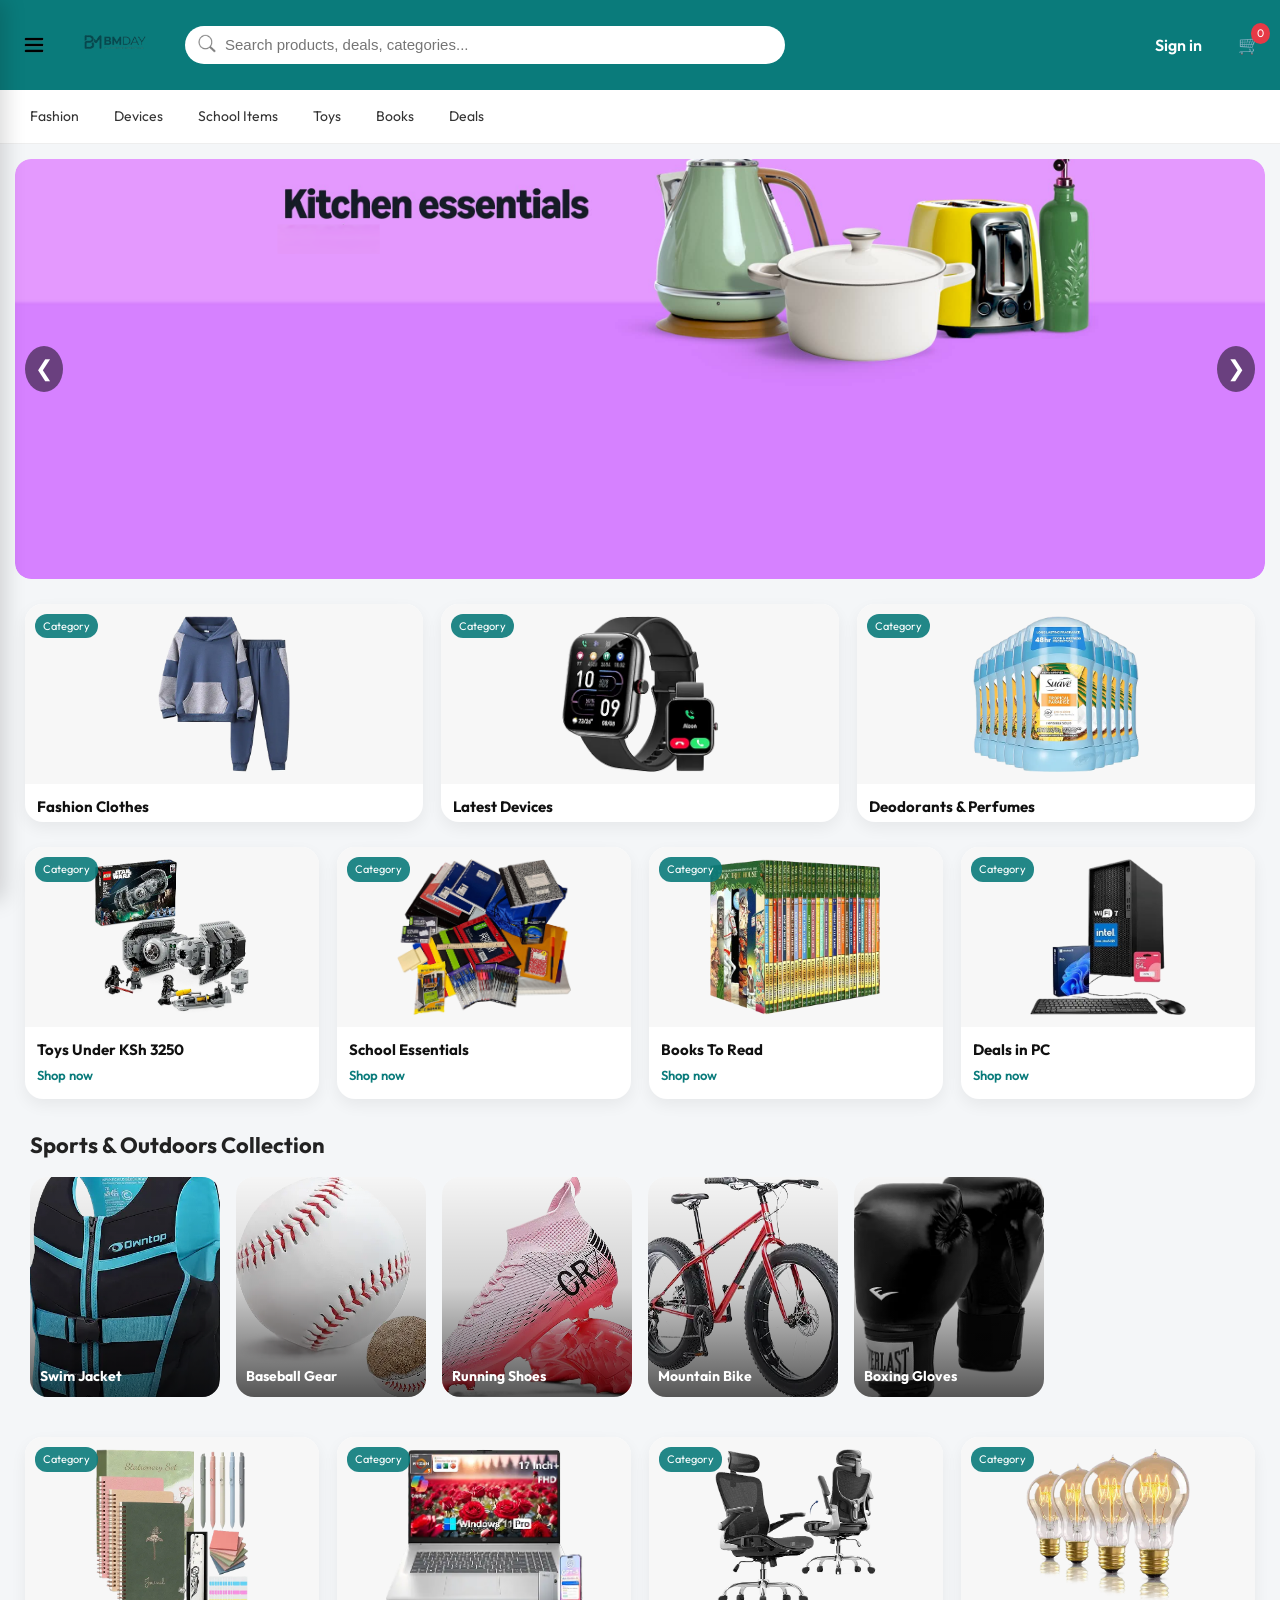
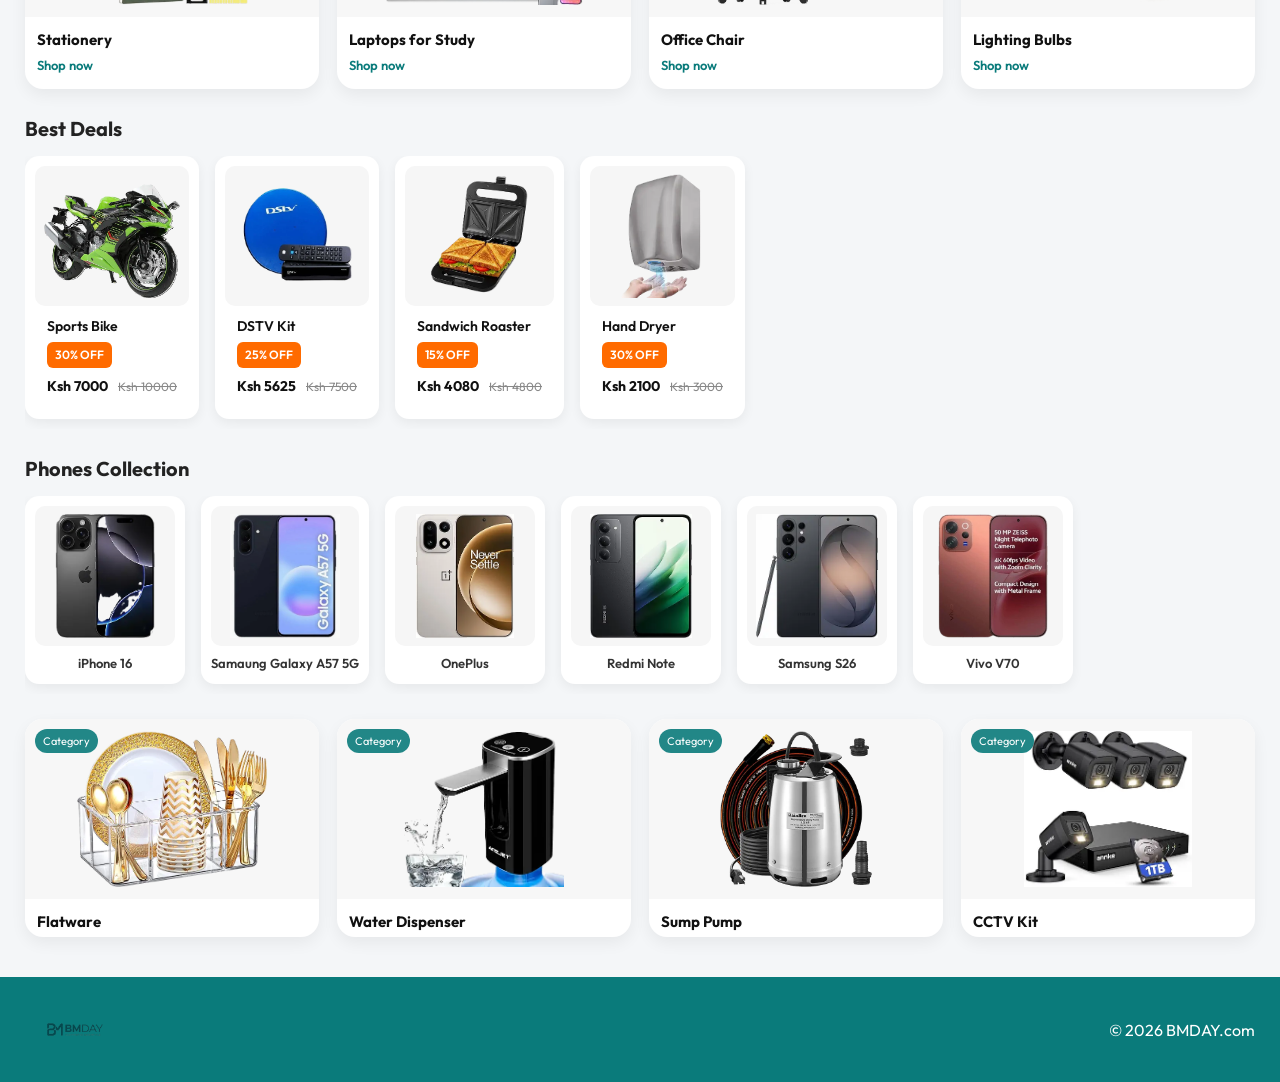
<file: pages/index.html>
<!DOCTYPE html>
<html lang="en">

<head>
    <meta charset="UTF-8">
    <meta name="viewport" content="width=device-width, initial-scale=1.0">
    <title>BMDAY |Discover Unique Finds</title>

    <link rel="stylesheet" href="../css/index.css">
</head>

 <body>

<header class="bmday-nav">
    <!-- LEFT -->
    <div class="bmday-left">
          <img src="../assets/nav-header 1/menu_icon .png"
             class="menu-icon"
             onclick="openSidebar()"
             alt="Menu">

        <a href="/" class="logo">
            <img src="../assets/nav-header 1/Bmday_logo.png"
                 alt="BMDAY logo">
        </a>

    </div>

    <!-- CENTER (SEARCH) -->
    <div class="bmday-search">
          <button class="search-btn">
            <img src="../assets/nav-header 1/search_icon.png" alt="Search">
        </button>

        <input type="text" placeholder="Search products, deals, categories...">

        <div class="search-dropdown">

    <div class="search-title">Quick suggestions</div>

    <a href="/products?category=fashion-trends" class="dropdown-item">
        Fashion clothes
    </a>

    <a href="/products?category=latest-devices" class="dropdown-item">
        Latest devices
    </a>

    <a href="/products?category=home-essentials" class="dropdown-item">
        Home essentials
    </a>

    <a href="/products?category=deals" class="dropdown-item">
        Best deals
    </a>

</div>

    </div> 

    <!-- RIGHT -->
   <div class="bmday-right">
    <a href="/signin" class="signin-btn">Sign in</a>
    <div class="icon-btn"></div>
    
    <!-- Move the <a> tag to wrap the cart contents completely -->
    <a href="/cart" class="icon-btn cart">
        🛒
        <span class="cart-count">0</span>
    </a>
</div>


</header>
<!-- SIDEBAR MENU  -->
<div class="sidebar" id="sidebar">

    <div class="sidebar-header">
        <h3>Menu</h3>
        <span onclick="closeSidebar()">✖</span>
    </div>

    <ul class="sidebar-links">

        <li><a href="/products?category=trending"> Trending</a></li>
        <li><a href="/products?category=deals">Best Deals</a></li>
        <li><a href="/products?category=new">New Arrivals</a></li>
        <li><a href="/products?category=orders"> My Orders</a></li>
        <li><a href="/products?category=wishlist"> Wishlist</a></li>

    </ul>

</div>

<!-- Overlay -->
<div class="sidebar-overlay" onclick="closeSidebar()"></div>

<!-- CATEGORY BAR  -->
<nav class="bmday-categories">
    <a href="/products?category=fashion-trends">Fashion</a>
    <a href="/products?category=latest-devices">Devices</a>
    <a href="/products?category=school-essentials">School Items</a>
    <a href="/products?category=toy-collections">Toys</a>
    <a href="/products?category=books-to-read">Books</a>
    <a href="/products?category=deals">Deals</a>
</nav>

<!--  HERO SLIDER  -->
<section class="header-slide">
    <button class="arrow left">❮</button>
    
    <div class="header-banner-image">
        <!-- Added the track div directly in HTML -->
        <div class="slide-track">
             <a href="/products?category=kitchen" class="slide">
            <img src="../assets/Header Banner Slides/kitchen products.png" class="header-img" alt="Kitchen">
             </a>

             <a href="/products?category=toy-collections" class="slide">
            <img src="../assets/Header Banner Slides/toy for little ones.jpg" class="header-img" alt="Toys">
             </a>

         <a href="/products?category=game-store" class="slide-item">
    <img src="../assets/Header Banner Slides/header3_gaming3.png" class="header-img" alt="Gaming">
</a>
  <a href="/products?category=promotion" class="slide">
            <img src="../assets/Header Banner Slides/fathers day.png" class="header-img" alt="Deals">
  </a>
        </div>
    </div>

    <button class="arrow right">❯</button>
</section>


<!--  CATEGORY BOXES  -->

<section class="category-grid">

    <a href="/products?category=fashion-trends" class="category-card">
        <img src="../assets/Box5-8/fashion clothes_result.png" alt="Fashion">
        <h3>Fashion Clothes</h3>
    </a>

    <a href="/products?category=latest-devices" class="category-card">
        <img src="../assets/Box1-4/Latest devices_result.png" alt="Devices">
        <h3>Latest Devices</h3>
    </a>

    <a href="/products?category=deodorant-collection" class="category-card">
        <img src="../assets/Box5-8/deodrant pack_result.png" alt="Perfumes">
        <h3>Deodorants & Perfumes</h3>
    </a>

   

</section>




<!-- SECOND  CATEGORY GRID -->
 <section class="category-grid">
    <a href="/products?category=toy-collections" class="category-card">
        <img src="../assets/Box1-4/toy package.png" alt="Toys">
        <h3>Toys Under KSh 3250</h3>
        <span class="cta">Shop now</span>
    </a>

    <a href="/products?category=school-essentials" class="category-card">
        <img src="../assets/Box1-4/schoolEsentials.png" alt="School">
        <h3>School Essentials</h3>
        <span class="cta">Shop now</span>
    </a>

    <a href="/products?category=books-to-read" class="category-card">
        <img src="../assets/Box1-4/book.png" alt="Books">
        <h3>Books To Read</h3>
        <span class="cta">Shop now</span>
    </a>

    <a href="/products?category=pc-deals" class="category-card">
        <img src="../assets/Box1-4/pcDeals.png" alt="PC Deals">
        <h3>Deals in PC</h3>
        <span class="cta">Shop now</span>
    </a>

</section>
<!-- SPORTS SLIDER  -->
 <section class="sports-section">

    <h2>Sports & Outdoors Collection</h2>

    <div class="sports-grid">
        <a href="/products?category=sports" class="sport-card">
            <img src="../assets/Products-Slider1/swimJacket.png">
            <div class="label">Swim Jacket</div>
        </a>

        <a href="/products?category=sports" class="sport-card">
            <img src="../assets/Products-Slider1/baseball.png">
            <div class="label">Baseball Gear</div>
        </a>

        <a href="/products?category=sports" class="sport-card">
            <img src="../assets/Products-Slider1/sportShoe.png">
            <div class="label">Running Shoes</div>
        </a>

        <a href="/products?category=sports" class="sport-card">
            <img src="../assets/Products-Slider1/mountainBike.png">
            <div class="label">Mountain Bike</div>
        </a>

        <a href="/products?category=sports" class="sport-card">
            <img src="../assets/Products-Slider1/boxing_gloves.png">
            <div class="label">Boxing Gloves</div>
        </a>

    </div>

</section>


          <!-- CATEGORY GRID (STUDY SECTION )  -->

<section class="category-grid">

    <a href="/products?category=stationery" class="category-card">
        <img src="../assets/Box9-12/studying stationery_result.png" alt="Stationery">
        <h3>Stationery</h3>
        <span class="cta">Shop now</span>
    </a>

    <a href="/products?category=laptops" class="category-card">
        <img src="../assets/Box9-12/students laptop_result.png" alt="Laptops">
        <h3>Laptops for Study</h3>
        <span class="cta">Shop now</span>
    </a>

    <a href="/products?category=office-chairs" class="category-card">
        <img src="../assets/Box9-12/office chairs_result.png" alt="Office Chair">
        <h3>Office Chair</h3>
        <span class="cta">Shop now</span>
    </a>

    <a href="/products?category=lighting-bulb" class="category-card">
        <img src="../assets/Box9-12/bulb_result.png" alt="Lighting">
        <h3>Lighting Bulbs</h3>
        <span class="cta">Shop now</span>
    </a>

</section>
<!-- DEALS SECTION--> 

<section class="product-section">

    <h2 class="section-title"> Best Deals</h2>

    <div class="product-track">

        <a href="/products?category=SportsBike-deal" class="product-card">

            <img src="../assets/Slider-Products -price/sportsBike.png" alt="Sports Bike">

            <h3>Sports Bike</h3>

            <span class="badge">30% OFF</span>

            <div class="price">
                <span class="new-price">Ksh 7000</span>
                <span class="old-price">Ksh 10000</span>
            </div>

        </a>

        <a href="/products?category=Dstv-deal" class="product-card">

            <img src="../assets/Slider-Products -price/Dstv.png" alt="DSTV Kit">

            <h3>DSTV Kit</h3>

            <span class="badge">25% OFF</span>

            <div class="price">
                <span class="new-price">Ksh 5625</span>
                <span class="old-price">Ksh 7500</span>
            </div>

        </a>

        <a href="/products?category=Roaster-deal" class="product-card">

            <img src="../assets/Slider-Products -price/sandwich_roaster.png" alt="Sandwich Roaster">

            <h3>Sandwich Roaster</h3>

            <span class="badge">15% OFF</span>

            <div class="price">
                <span class="new-price">Ksh 4080</span>
                <span class="old-price">Ksh 4800</span>
            </div>

        </a>

        <a href="/products?category=HandDrier-deal" class="product-card">

            <img src="../assets/Slider-Products -price/hand_drier.png" alt="Hand Dryer">

            <h3>Hand Dryer</h3>

            <span class="badge">30% OFF</span>

            <div class="price">
                <span class="new-price">Ksh 2100</span>
                <span class="old-price">Ksh 3000</span>
            </div>

        </a>

    </div>

</section>

<!-- PHONE COLLECTION  -->
 <section class="product-section">
    <h2 class="section-title">Phones Collection</h2>
    <div class="product-track">
         <a href="#" class="product-card">
            <img src="../assets/Products-Slider2/iphone16.png" alt="iPhone 16">
            <p>iPhone 16</p>
        </a>

        <a href="#" class="product-card">
            <img src="../assets/Products-Slider2/samsungA57 (2).png" alt="iPhone 17">
            <p>Samaung Galaxy A57 5G</p>
        </a>

        <a href="#" class="product-card">
            <img src="../assets/Products-Slider2/onePlus.png" alt="OnePlus">
            <p>OnePlus</p>
        </a>

        <a href="#" class="product-card">
            <img src="../assets/Products-Slider2/Redmi15Note.png" alt="Redmi">
            <p>Redmi Note</p>
        </a>

        <a href="#" class="product-card">
            <img src="../assets/Products-Slider2/samsungS26.png" alt="Samsung">
            <p>Samsung S26</p>
        </a>

        <a href="#" class="product-card">
            <img src="../assets/Products-Slider2/vivo V70.png" alt="Vivo">
            <p>Vivo V70</p>
        </a>

    </div>

</section>

           <!-- FINAL BOXES  -->

<section class="category-grid">

    <a href="/products?category=kitchen" class="category-card">
        <img src="../assets/Box13-16/plastic flatware.png" alt="Flatware">
        <h3>Flatware</h3>
    </a>

    <a href="/products?category=water" class="category-card">
        <img src="../assets/Box13-16/water dispenser.png" alt="Water Dispenser">
        <h3>Water Dispenser</h3>
    </a>

    <a href="/products?category=pump" class="category-card">
        <img src="../assets/Box13-16/sump pump.png" alt="Sump Pump">
        <h3>Sump Pump</h3>
    </a>

    <a href="/products?category=cctv" class="category-card">
        <img src="../assets/Box13-16/CCTv.png" alt="CCTV Kit">
        <h3>CCTV Kit</h3>
    </a>

</section>
<!-- ================= FOOTER ================= -->

<footer>
    <img src="../assets/nav-header 1/Bmday_logo.png" width="100">
    <p>© 2026 BMDAY.com</p>
</footer>

<script src="../js/index.js"></script>
<script src="../js/cartEngine.js"></script>

</body>
</html>
</file>
<file: css/index.css>
@import url('https://fonts.googleapis.com/css2?family=Outfit:wght@100..900&display=swap');

/* =========================
   RESET + BASE
========================= */

* {
    margin: 0;
    padding: 0;
    box-sizing: border-box;
}

body {
    font-family: "Outfit", sans-serif;
    background: #f4f6f8;
    color: #222;
    line-height: 1.5;
}

/* =========================
   NAV HEADER (MODERNIZED)
========================= */

/* =========================
   BMDAY MODERN HEADER
========================= */

.bmday-nav{
    display:flex;
    align-items:center;
    justify-content:space-between;
    padding:12px 20px;
    background:#0a7b7b;
    color:#fff;
    position:sticky;
    top:0;
    z-index:1000;

    gap:15px;
}

/* ================= LEFT ================= */
.bmday-left{
    display:flex;
    align-items:center;
    gap:12px;
}

.menu-icon{
    width:28px;
    cursor:pointer;
}

.logo img{
    width:110px;
    height:auto;
    object-fit:contain;
}

/* ================= SEARCH ================= */
.bmday-search{
    flex:1;
    max-width:600px;
    display:flex;
    align-items:center;
    background:#fff;
    border-radius:30px;
    padding:8px 12px;

    position:relative;
}

.bmday-search input{
    flex:1;
    border:none;
    outline:none;
    font-size:15px;
    padding-left:8px;
}

.search-btn{
    border:none;
    background:transparent;
    cursor:pointer;
}

.search-btn img{
    width:20px;
}

/* SEARCH DROPDOWN */
.search-dropdown{
    position:absolute;
    top:100%;
    left:0;
    right:0;
    z-index: 9999;
    background:#fff;
    color:#222;
    border-radius:12px;
    margin-top:8px;
    display:none;
    flex-direction:column;
    overflow:hidden;
    box-shadow:0 10px 25px rgba(0,0,0,0.15);
}
.search-dropdown a {
    padding: 12px 14px;
    text-decoration: none;
    color: #222;
    font-size: 14px;
    transition: 0.2s;
}

.search-dropdown a:hover {
    background: #f2f2f2;
}

.search-dropdown.open{
    display:flex;
}

.search-title{
    padding:10px;
    font-size:13px;
    font-weight:600;
    background:#f5f5f5;
}

.search-dropdown button{
    padding:10px;
    border:none;
    background:#fff;
    text-align:left;
    cursor:pointer;
}

.search-dropdown button:hover{
    background:#f1f1f1;
}

/*  RIGHT  */
.bmday-right{
    display:flex;
    align-items:center;
    gap:18px;
    margin-left: auto;
}

.signin-btn{
    text-decoration:none;
    color:#fff;
    font-weight:600;
}

.icon-btn{
    position:relative;
    cursor:pointer;
    font-size:18px;
}

/* CART BADGE */
.cart-count{
    position:absolute;
    top:-8px;
    right:-10px;
    background:#e63946;
    color:#fff;
    font-size:11px;
    padding:2px 6px;
    border-radius:50%;
}

.icon-btn.cart {
    text-decoration: none;
    color: inherit;
    cursor: default; /* Stops the mouse cursor from changing to a pointer hand */
}

/* CATEGORY BAR  */
.bmday-categories{
    display:flex;
    gap:15px;
    padding:10px 20px;
    background:#ffffff;
    overflow-x:auto;
    white-space:nowrap;
    border-bottom:1px solid #eee;
}

.bmday-categories a{
    text-decoration:none;
    color:#333;
    font-size:14px;
     padding:6px 10px;
    border-radius:20px;
}

.bmday-categories a:hover{
    background:#f2f2f2;
}

/* RESPONSIVE  */
@media(max-width:900px){

    .bmday-nav{
        flex-wrap:wrap;
    }

    .bmday-search{
        order:3;
        width:100%;
        max-width:100%;
        margin-top:10px;
    }

    .bmday-right{
        margin-left:auto;
    }
}

/* HEADER SLIDER  */
.header-img {
    min-width: 100%;
    height: 420px;
    object-fit: cover;
    flex-shrink: 0;
    display:block;
     pointer-events: auto;
}

.header-slide {
    position: relative;
    margin: 15px;
    overflow: hidden;
    border-radius: 16px;
}
.header-banner-image {
    width: 100%;
    height: 420px;
    overflow: hidden;
    border-radius: 16px;
}
.slide-track {
    display: flex;
    transition: transform 0.5s ease-in-out;
    width:100%
}
.slide,
.slide-item {
    min-width: 100%;
    display: block;
    flex-shrink: 0;
}

.slide img,
.slide-item img {
    width: 100%;
    height: 420px;
    object-fit: cover;
    display: block;
}

/* arrows */
.arrow {
    position: absolute;
    top: 50%;
    transform: translateY(-50%);
    z-index: 10;
    background: rgba(0,0,0,0.5);
    color: white;
    border: none;
    font-size: 22px;
    padding: 10px;
    border-radius: 50%;
    cursor: pointer;
}

.arrow.left { left: 10px; }
.arrow.right { right: 10px; }


/*SIDEBAR MENU (MODERN) */

/* Sidebar container */
.sidebar {
    position: fixed;
    top: 0;
    left: 0;
   width: 280px;
    height: 100vh;
    background: #ffffff;
    box-shadow: 5px 0 20px rgba(0,0,0,0.15);
    transform: translateX(-100%);
    transition: transform 0.3s ease;
   z-index: 2000;
   display: flex;
    flex-direction: column;
}

/* When active (OPEN STATE) */
.sidebar.active {
    transform: translateX(0);
}

/* Sidebar header */
.sidebar-header {
    display: flex;
    justify-content: space-between;
    align-items: center;
   padding: 16px 20px;
    background: #0a7b7b;
    color: white;
    font-size: 18px;
    font-weight: 600;
}

.sidebar-header span {
    cursor: pointer;
    font-size: 20px;
}

/* Sidebar links */
.sidebar-links {
    list-style: none;
    padding: 0;
    margin: 0;
    display: flex;
    flex-direction: column;
}

.sidebar-links li {
    border-bottom: 1px solid #f1f1f1;
}

.sidebar-links li a {
    display: block;
    padding: 14px 20px;
    text-decoration: none;
    color: #222;
    font-size: 15px;
    font-weight: 500;
    transition: background 0.2s ease, padding-left 0.2s ease;
}

/* Hover effect */
.sidebar-links li a:hover {
    background: #f5f5f5;
    padding-left: 26px;
    color: #0a7b7b;
}

/* OVERLAY (BACKGROUND DARK) */

.sidebar-overlay {
    position: fixed;
    top: 0;
    left: 0;
    width: 100%;
    height: 100vh;
   background: rgba(0,0,0,0.5);
   opacity: 0;
    visibility: hidden;
   transition: 0.3s ease;
    z-index: 1500;
}

/* Active overlay */
.sidebar-overlay.active {
    opacity: 1;
    visibility: visible;
}

/* =========================
   MOBILE OPTIMIZATION
========================= */

@media (max-width: 600px) {
    .sidebar {
        width: 75%;
    }
}
/* CATEGORY BOX GRID (CORE UPGRADE) */

/*  CATEGORY GRID */
.category-grid{
    display:grid;
    grid-template-columns: repeat(auto-fit, minmax(220px, 1fr));
    gap:18px;
    margin:25px;
}

/*  CARD  */
.category-card{
    position:relative;
    background:#fff;
    border-radius:18px;
    overflow:hidden;
   text-decoration:none;
    color:#111;
    display:flex;
    flex-direction:column;
   box-shadow:0 6px 16px rgba(0,0,0,0.06);
    transition:transform 0.25s ease, box-shadow 0.25s ease;
}

/* hover lift */
.category-card:hover{
    transform:translateY(-6px);
    box-shadow:0 12px 25px rgba(0,0,0,0.12);
}

/* ================= IMAGE ================= */
.category-card img{
    width:100%;
    height:180px;
    object-fit:contain;

    background:#f7f7f7;
    padding:12px;
    transition:transform 0.3s ease;
}

/* slight zoom on hover */
.category-card:hover img{
    transform:scale(1.05);
}

/* ================= TEXT AREA ================= */
.category-card h3{
    font-size:15px;
    font-weight:700;
    padding:12px 12px 4px;
}

/* CTA = */
.category-card .cta{
    padding:0 12px 14px;
    font-size:13px;
    font-weight:600;
    color:#0a7b7b;
}

/* OPTIONAL BADGE  */
.category-card::before{
    content:"Category";
    position:absolute;
    top:10px;
    left:10px;

    background:#0a7b7b;
    color:white;
    font-size:11px;

    padding:4px 8px;
    border-radius:12px;

    opacity:0.9;
}


.products-slider {
    margin: 20px;
    background: #fff;
    padding: 18px;
    border-radius: 16px;
}

.products-slider h2 {
    margin-bottom: 10px;
    font-size: 18px;
}

.products {
    display: flex;
    gap: 14px;
    overflow-x: auto;
    scroll-behavior: smooth;
}

.products img {
    width: 160px;
    height: 160px;
    object-fit: contain;
    border-radius: 12px;
    background: #f2f2f2;
    padding: 8px;
}

/* hide scrollbar */
.products::-webkit-scrollbar {
    display: none;
}


/* =========================
   SPORTS SECTION
========================= */
.sports-section {
    margin: 30px;
}

.sports-section h2 {
    font-size: 22px;
    margin-bottom: 15px;
    font-weight: 700;
}

/* SCROLL SYSTEM (better than raw flex feeling) */
.sports-grid {
    display: grid;
    grid-auto-flow: column;
    grid-auto-columns: 190px;
    gap: 16px;

    overflow-x: auto;
    padding-bottom: 10px;

    scroll-snap-type: x mandatory;
    scroll-behavior: smooth;
}

/* CARD */
.sport-card {
    position: relative;
    height: 220px;
    border-radius: 18px;
    overflow: hidden;

    background: #f5f5f5;
    text-decoration: none;

    scroll-snap-align: start;

    transition: transform 0.25s ease, box-shadow 0.25s ease;
}

/* IMAGE (KEY FIX HERE) */
.sport-card img {
    width: 100%;
    height: 100%;
    object-fit: cover;   /* 🔥 IMPORTANT CHANGE */
    transform: scale(1.02);
    transition: transform 0.35s ease;
}

/* DARK OVERLAY FOR TEXT CLARITY */
.sport-card::after {
    content: "";
    position: absolute;
    inset: 0;
    background: linear-gradient(
        to top,
        rgba(0,0,0,0.65),
        rgba(0,0,0,0.15),
        transparent
    );
}

/* LABEL (IMPROVED VISIBILITY) */
.sport-card .label {
    position: absolute;
    bottom: 10px;
    left: 10px;
    right: 10px;

    font-size: 14px;
    font-weight: 700;
    color: white;

    z-index: 2;
}

/* HOVER EFFECT (MAKES IT FEEL CLICKABLE) */
.sport-card:hover {
    transform: translateY(-4px);
    box-shadow: 0 10px 25px rgba(0,0,0,0.15);
}

.sport-card:hover img {
    transform: scale(1.08);
}

/* HIDE SCROLLBAR */
.sports-grid::-webkit-scrollbar {
    display: none;
}
/* =========================
   DEALS SECTION 
========================= */

/* ================= PRODUCT CARD (UNIFIED SYSTEM) ================= */

.product-card{
    background:#fff;
    border-radius:14px;
    overflow:hidden;
   min-width:200px;
    text-decoration:none;
    color:#111;
   display:flex;
    flex-direction:column;
   box-shadow:0 4px 12px rgba(0,0,0,0.06);
    transition:transform 0.25s ease, box-shadow 0.25s ease;
}

/* hover effect */
.product-card:hover{
    transform:translateY(-5px);
    box-shadow:0 10px 22px rgba(0,0,0,0.12);
}

/* image */
.product-card img{
    width:100%;
    height:180px;
    object-fit:contain;
   background:#f6f6f6;
    padding:10px;
}
/* title */
.product-card h3{
    font-size:14px;
    font-weight:600;
    padding:10px 12px 5px;
}

/* discount badge */
.product-card .badge{
    background:#ff6b00;
    color:#ffff;
    font-size:12px;
   font-weight:600;
    padding:4px 8px;
    border-radius:6px;
    margin:0 12px;
    width:max-content;
}

/* price container */
.product-card .price{
    display:flex;
    gap:10px;
    align-items:center;
    padding:8px 12px 12px;
}

/* new price */
.product-card .new-price{
    font-weight:700;
    color:#111;
    font-size:14px;
}

/* old price */
.product-card .old-price{
    text-decoration:line-through;
    color:#888;
    font-size:12px;
}
/* Phones collection  */
/* ================= PHONE COLLECTION  */
.product-section {
    margin: 25px;
}
.section-title {
    font-size: 20px;
    font-weight: 700;
    margin-bottom: 12px;
    color: #222;
}

/* horizontal scroll container (structured ecommerce style) */
.product-track {
    display: flex;
    gap: 16px;
    overflow-x: auto;
    padding-bottom: 10px;
    scroll-snap-type: x mandatory;
    scroll-behavior: smooth;
}

/* hide scrollbar */
.product-track::-webkit-scrollbar {
    display: none;
}
/* PRODUCT CARD */
.product-card {
    min-width: 160px;
    background: #fff;
    border-radius: 14px;
    text-decoration: none;
    color: #111;
    padding: 10px;
   scroll-snap-align: start;
    box-shadow: 0 4px 12px rgba(0,0,0,0.06);
    transition: transform 0.25s ease, box-shadow 0.25s ease;
}

/* hover effect */
.product-card:hover {
    transform: translateY(-5px);
    box-shadow: 0 10px 22px rgba(0,0,0,0.12);
}

/* product image */
.product-card img {
    width: 100%;
    height: 140px;
    object-fit: contain;
    background: #f6f6f6;
    border-radius: 10px;
    padding: 8px;
}

/* product label */
.product-card p {
    margin-top: 8px;
    font-size: 13px;
    font-weight: 600;
    text-align: center;
    color: #333;
}
/* =========================
   FOOTER (MODERN)
========================= */

footer {
    background: #0a7b7b;
    color: white;
    padding: 25px;
    display: flex;
    justify-content: space-between;
    align-items: center;
    margin-top: 40px;
}

/* =========================
   POPUPS (KEEP SAFE)
========================= */

.popup {
    position: fixed;
    inset: 0;
    background: rgba(0,0,0,0.6);
    display: flex;
    justify-content: center;
    align-items: center;
    backdrop-filter: blur(4px);
}

.popup-content {
    background: white;
    padding: 20px;
    border-radius: 16px;
    width: 340px;
    text-align: center;
}

/* =========================
   RESPONSIVE
========================= */

@media (max-width: 900px) {
    .box-row {
        grid-template-columns: repeat(2, 1fr);
    }

    .header-img {
        height: 300px;
    }

    .header-banner-image {
        height: 300px;
    }
}

@media (max-width: 600px) {
    .box-row {
        grid-template-columns: 1fr;
    }

    .nav-search-tab {
        max-width: 100%;
        margin-top: 10px;
    }
}
</file>
